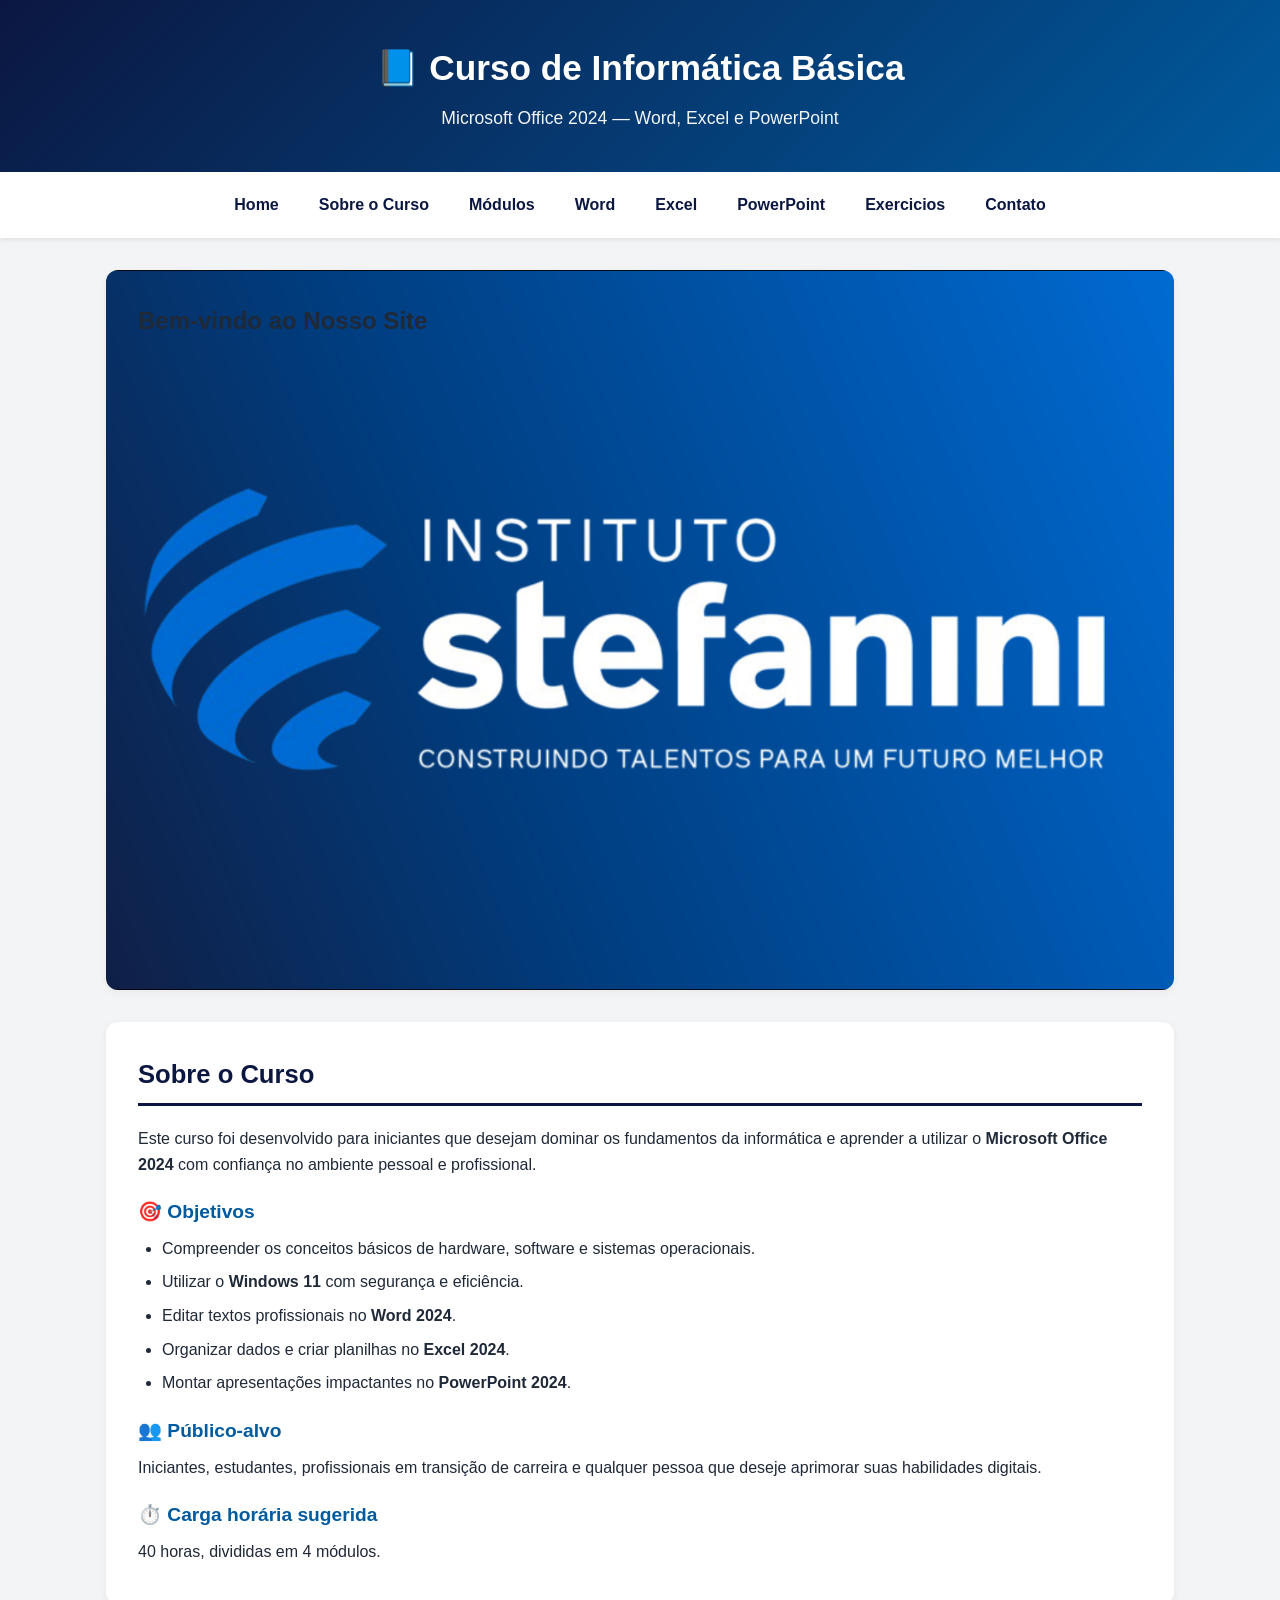
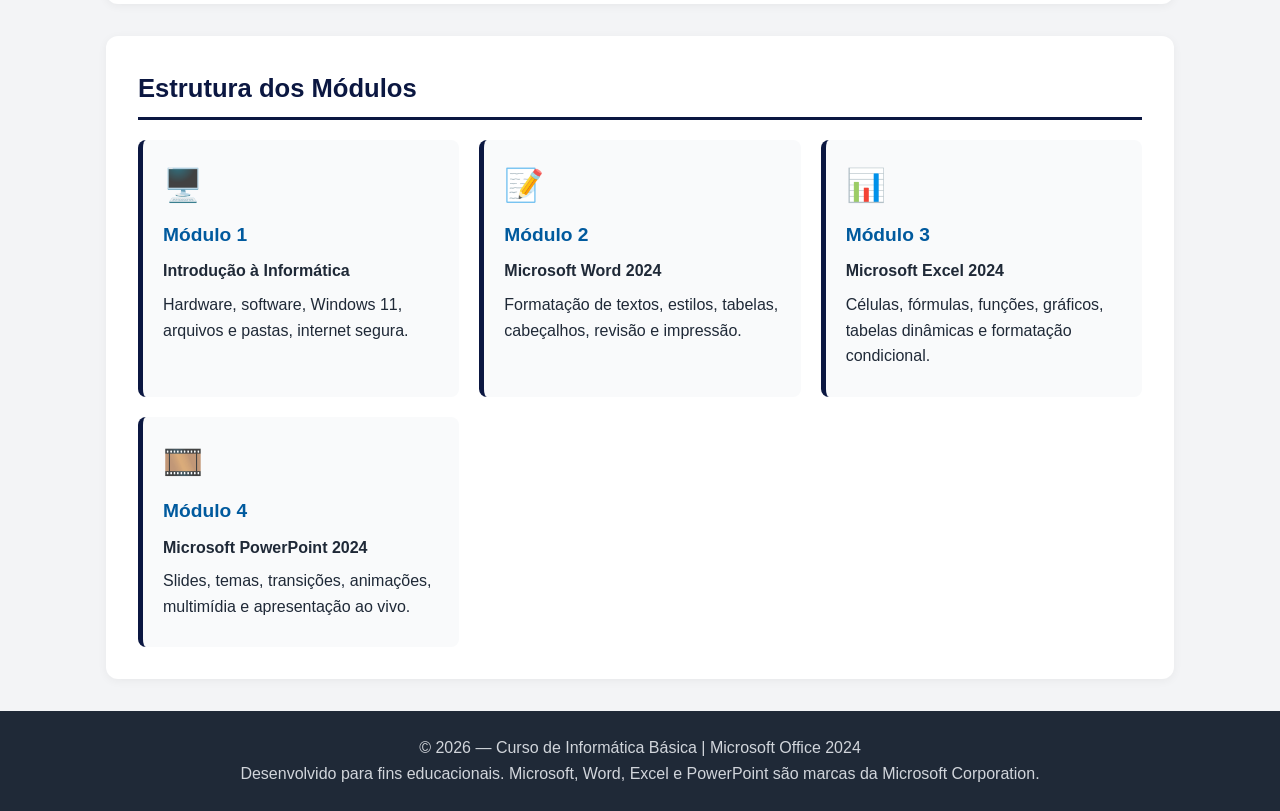
<file: index.html>
<!DOCTYPE html>
<html lang="pt-BR">
<head>
    <meta charset="UTF-8">
    <title>Meu Site</title>
    <link rel="stylesheet" href="css/style.css">
</head>
<body>
    <div id="header-container"></div>
    <div id="nav-container"></div>

    <main>

    <!-- ESTRUTURA HTML DO BANNER -->
    <section class="banner">
        <h1>Bem-vindo ao Nosso Site</h1>
       <!-- <a href="#servicos" class="btn-banner">Saiba Mais</a> -->
    </section>

    <!-- SOBRE -->
    <section id="sobre">
      <h2>Sobre o Curso</h2>
      <p>
        Este curso foi desenvolvido para iniciantes que desejam dominar os fundamentos da informática
        e aprender a utilizar o <strong>Microsoft Office 2024</strong> com confiança no ambiente pessoal
        e profissional.
      </p>
      <h3>🎯 Objetivos</h3>
      <ul>
        <li>Compreender os conceitos básicos de hardware, software e sistemas operacionais.</li>
        <li>Utilizar o <strong>Windows 11</strong> com segurança e eficiência.</li>
        <li>Editar textos profissionais no <strong>Word 2024</strong>.</li>
        <li>Organizar dados e criar planilhas no <strong>Excel 2024</strong>.</li>
        <li>Montar apresentações impactantes no <strong>PowerPoint 2024</strong>.</li>
      </ul>
      <h3>👥 Público-alvo</h3>
      <p>Iniciantes, estudantes, profissionais em transição de carreira e qualquer pessoa que deseje aprimorar suas habilidades digitais.</p>
      <h3>⏱️ Carga horária sugerida</h3>
      <p>40 horas, divididas em 4 módulos.</p>
    </section>

    <!-- MÓDULOS -->
    <section id="modulos">
      <h2>Estrutura dos Módulos</h2>
      <div class="modulos">
        <div class="card">
          <div class="icon">🖥️</div>
          <h3>Módulo 1</h3>
          <p><strong>Introdução à Informática</strong></p>
          <p>Hardware, software, Windows 11, arquivos e pastas, internet segura.</p>
        </div>
        <div class="card">
          <div class="icon">📝</div>
          <h3>Módulo 2</h3>
          <p><strong>Microsoft Word 2024</strong></p>
          <p>Formatação de textos, estilos, tabelas, cabeçalhos, revisão e impressão.</p>
        </div>
        <div class="card">
          <div class="icon">📊</div>
          <h3>Módulo 3</h3>
          <p><strong>Microsoft Excel 2024</strong></p>
          <p>Células, fórmulas, funções, gráficos, tabelas dinâmicas e formatação condicional.</p>
        </div>
        <div class="card">
          <div class="icon">🎞️</div>
          <h3>Módulo 4</h3>
          <p><strong>Microsoft PowerPoint 2024</strong></p>
          <p>Slides, temas, transições, animações, multimídia e apresentação ao vivo.</p>
        </div>
      </div>
    </section>

    </main>

    <div id="footer-container"></div>

    <script src="js/load-components.js"></script>
</body>
</html>
</file>
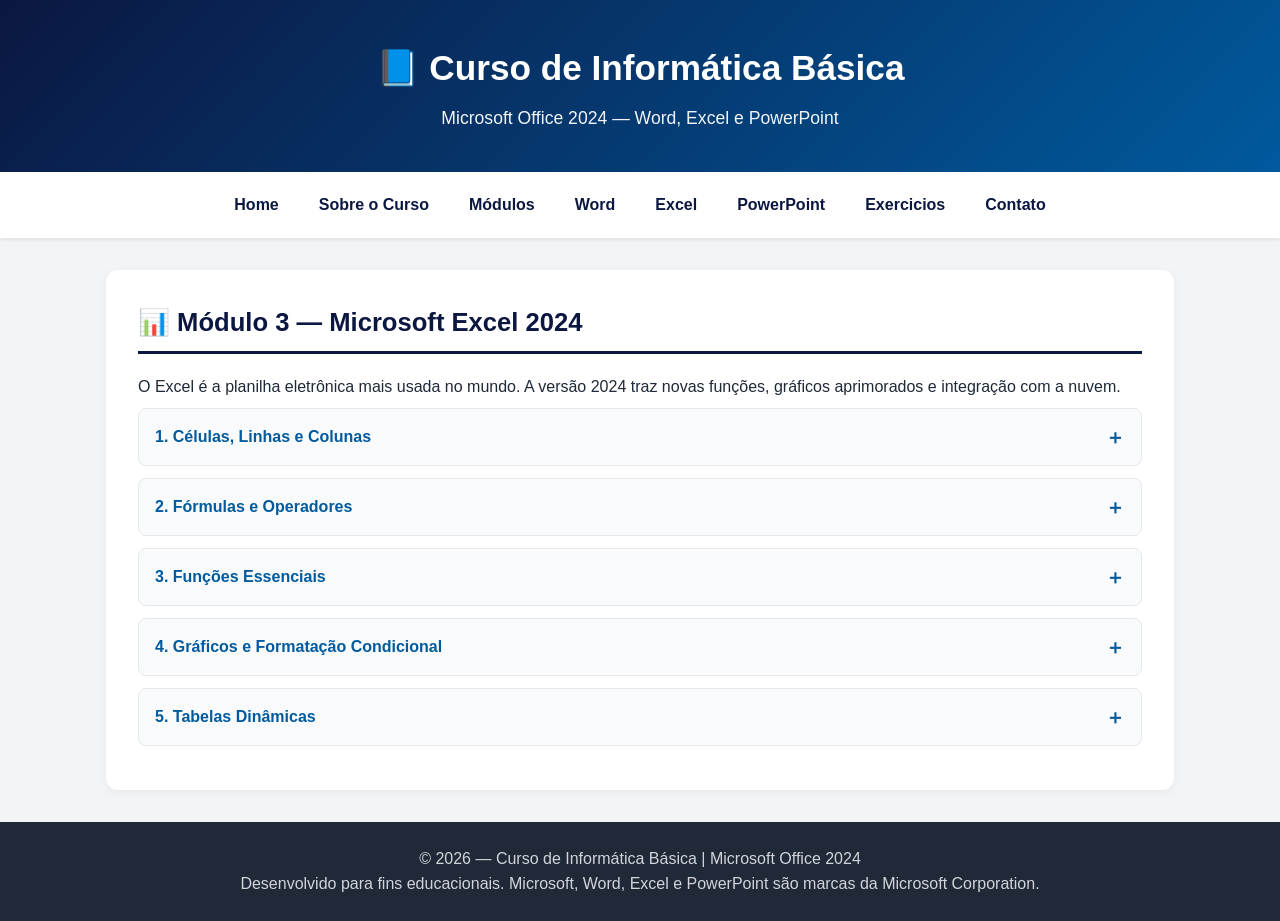
<file: excel.html>
<!DOCTYPE html>
<html lang="pt-BR">
<head>
    <meta charset="UTF-8">
    <title>Meu Site</title>
    <link rel="stylesheet" href="css/style.css">
</head>
<body>
    <div id="header-container"></div>
    <div id="nav-container"></div>

    <main>
<!-- EXCEL -->
    <section id="excel">
      <h2>📊 Módulo 3 — Microsoft Excel 2024</h2>
      <p>O Excel é a planilha eletrônica mais usada no mundo. A versão 2024 traz novas funções, gráficos aprimorados e integração com a nuvem.</p>

      <details>
        <summary>1. Células, Linhas e Colunas</summary>
        <div>
          <p>Uma planilha é composta por <strong>células</strong> identificadas por letra (coluna) e número (linha),
          como <code>A1</code>, <code>B5</code>, <code>C10</code>. Você pode:</p>
          <ul>
            <li>Ajustar largura de colunas e altura de linhas.</li>
            <li>Mesclar células (<em>Página Inicial → Mesclar e Centralizar</em>).</li>
            <li>Inserir/excluir linhas e colunas com o botão direito.</li>
          </ul>
        </div>
      </details>

      <details>
        <summary>2. Fórmulas e Operadores</summary>
        <div>
          <p>Toda fórmula começa com <code>=</code>. Exemplos:</p>
          <ul>
            <li>Soma: <code>=A1+B1</code> ou <code>=SOMA(A1:A10)</code></li>
            <li>Subtração: <code>=A1-B1</code></li>
            <li>Multiplicação: <code>=A1*B1</code></li>
            <li>Divisão: <code>=A1/B1</code></li>
          </ul>
        </div>
      </details>

      <details>
        <summary>3. Funções Essenciais</summary>
        <div>
          <ul>
            <li><code>=MÉDIA(A1:A10)</code> — calcula a média.</li>
            <li><code>=MÁXIMO(A1:A10)</code> — maior valor.</li>
            <li><code>=MÍNIMO(A1:A10)</code> — menor valor.</li>
            <li><code>=CONT.SE(A1:A10;"&gt;10")</code> — conta valores que atendem ao critério.</li>
            <li><code>=SE(A1&gt;=7;"Aprovado";"Reprovado")</code> — função condicional.</li>
            <li><code>=PROCV()</code> — busca valores em tabelas (novidade 2024: também <code>=PROCX()</code>).</li>
          </ul>
        </div>
      </details>

      <details>
        <summary>4. Gráficos e Formatação Condicional</summary>
        <div>
          <p>Selecione os dados e vá em <em>Inserir → Gráficos</em>. Tipos mais usados: colunas, linhas, pizza e barras.</p>
          <p>A <strong>formatação condicional</strong> destaca células com base em regras (ex.: valores acima da média em verde).</p>
        </div>
      </details>

      <details>
        <summary>5. Tabelas Dinâmicas</summary>
        <div>
          <p>Recurso poderoso para resumir grandes volumes de dados. Vá em
          <em>Inserir → Tabela Dinâmica</em>, escolha os campos e arraste para linhas, colunas e valores.</p>
        </div>
      </details>
    </section>
    </main>

    <div id="footer-container"></div>

    <script src="js/load-components.js"></script>
</body>
</html>
</file>
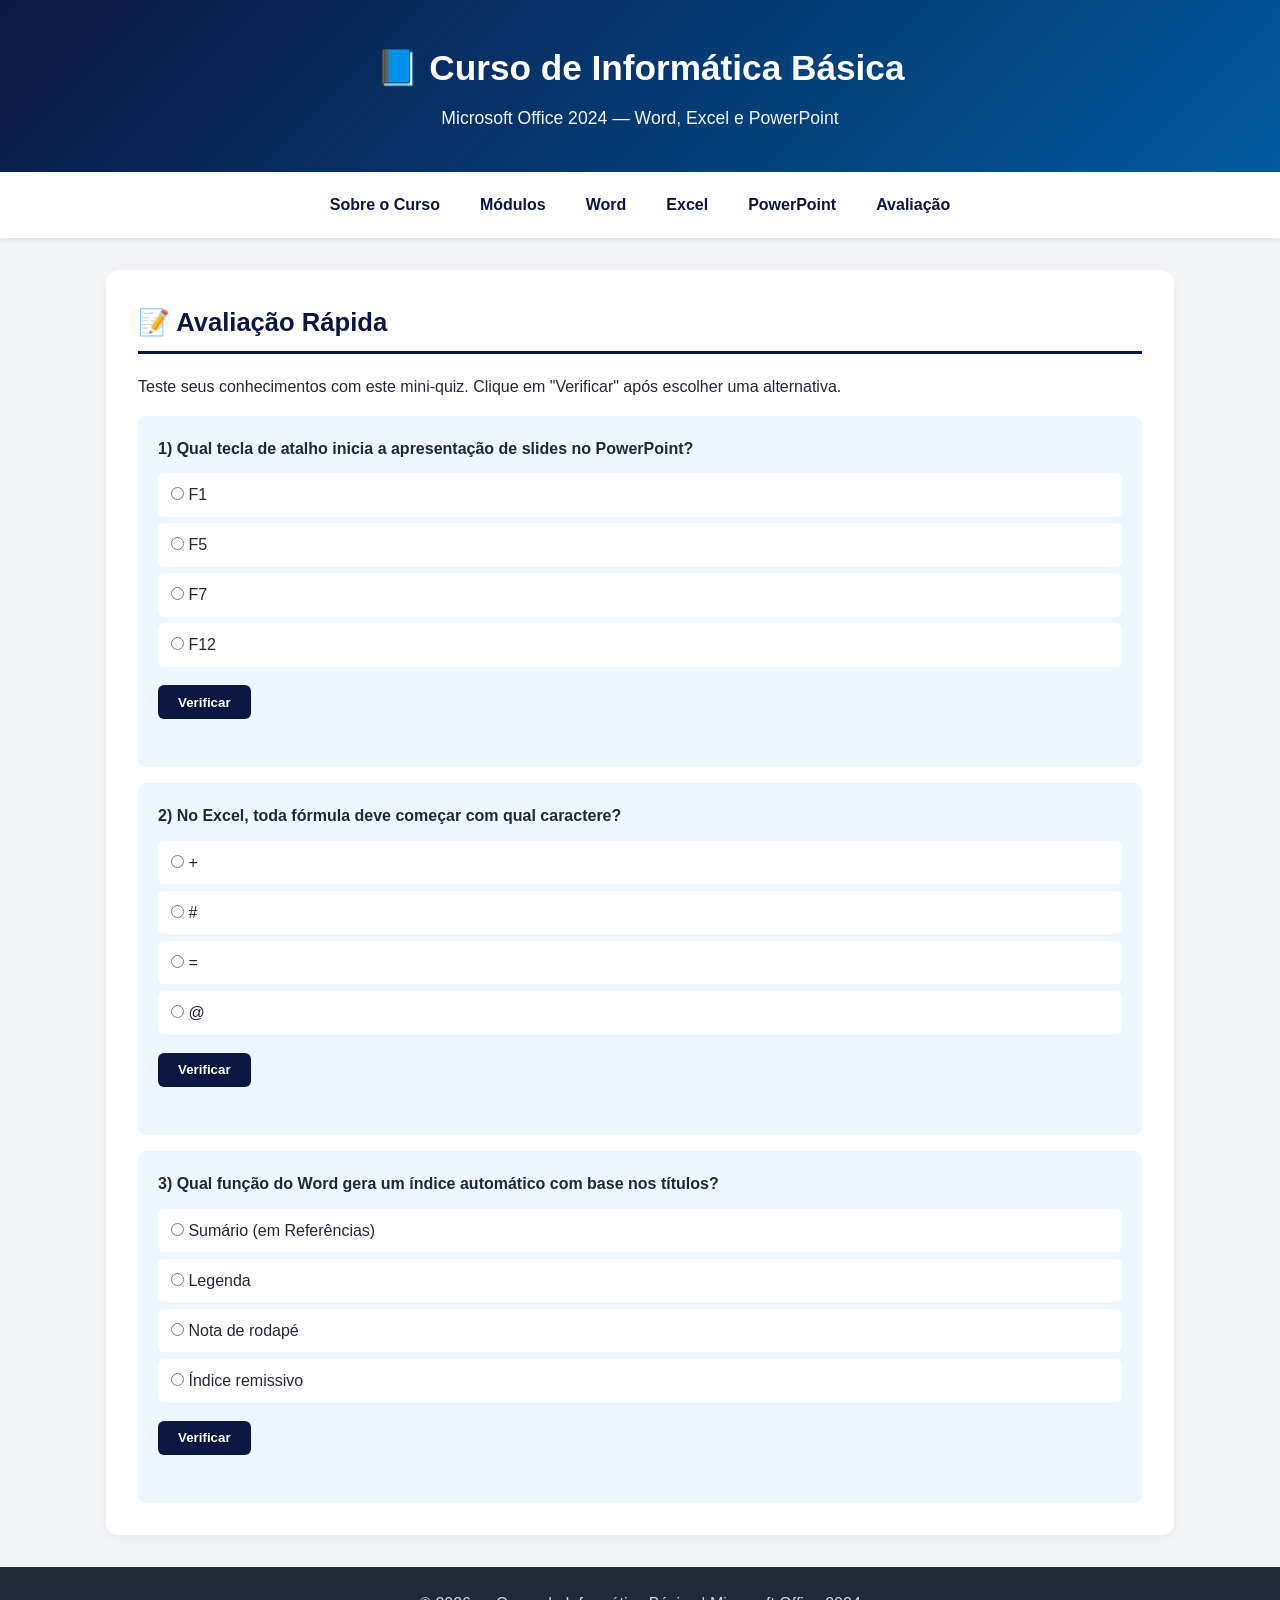
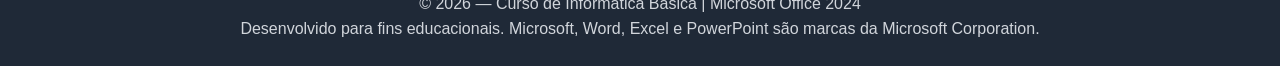
<file: exercicios.html>
<!DOCTYPE html>
<html lang="pt-BR">
<head>
  <meta charset="UTF-8" />
  <meta name="viewport" content="width=device-width, initial-scale=1.0" />
  <meta name="description" content="Curso de Informática Básica com ênfase em Microsoft Office 2024: Word, Excel e PowerPoint." />
  <title>Curso de Informática Básica — MS Office 2024</title>
  <link rel="stylesheet" href="css/style.css">
  <link rel="icon" type="image/png" sizes="16x16"  href="/imgs/favicon-16x16.png">
  <meta name="msapplication-TileColor" content="#ffffff">
  <meta name="theme-color" content="#ffffff">
</head>
<body>

  <header>
    <h1>📘 Curso de Informática Básica</h1>
    <p>Microsoft Office 2024 — Word, Excel e PowerPoint</p>
  </header>

  <nav>
    <ul>
      <li><a href="#">Sobre o Curso</a></li>
      <li><a href="#">Módulos</a></li>
      <li><a href="#">Word</a></li>
      <li><a href="#">Excel</a></li>
      <li><a href="#">PowerPoint</a></li>
      <li><a href="#">Avaliação</a></li>
    </ul>
  </nav>

  <main>
    <!-- AVALIAÇÃO -->
    <section id="avaliacao">
      <h2>📝 Avaliação Rápida</h2>
      <p>Teste seus conhecimentos com este mini-quiz. Clique em "Verificar" após escolher uma alternativa.</p>

      <div class="quiz" data-resposta="b">
        <div class="pergunta">1) Qual tecla de atalho inicia a apresentação de slides no PowerPoint?</div>
        <label><input type="radio" name="q1" value="a"> F1</label>
        <label><input type="radio" name="q1" value="b"> F5</label>
        <label><input type="radio" name="q1" value="c"> F7</label>
        <label><input type="radio" name="q1" value="d"> F12</label>
        <button type="button" onclick="verificar(this)">Verificar</button>
        <div class="resultado"></div>
      </div>

      <div class="quiz" data-resposta="c">
        <div class="pergunta">2) No Excel, toda fórmula deve começar com qual caractere?</div>
        <label><input type="radio" name="q2" value="a"> +</label>
        <label><input type="radio" name="q2" value="b"> #</label>
        <label><input type="radio" name="q2" value="c"> =</label>
        <label><input type="radio" name="q2" value="d"> @</label>
        <button type="button" onclick="verificar(this)">Verificar</button>
        <div class="resultado"></div>
      </div>

      <div class="quiz" data-resposta="a">
        <div class="pergunta">3) Qual função do Word gera um índice automático com base nos títulos?</div>
        <label><input type="radio" name="q3" value="a"> Sumário (em Referências)</label>
        <label><input type="radio" name="q3" value="b"> Legenda</label>
        <label><input type="radio" name="q3" value="c"> Nota de rodapé</label>
        <label><input type="radio" name="q3" value="d"> Índice remissivo</label>
        <button type="button" onclick="verificar(this)">Verificar</button>
        <div class="resultado"></div>
      </div>
    </section>

  </main>

  <footer>
    <p>© 2026 — Curso de Informática Básica | Microsoft Office 2024</p>
    <p>Desenvolvido para fins educacionais. Microsoft, Word, Excel e PowerPoint são marcas da Microsoft Corporation.</p>
  </footer>

  <script>
    // Função de verificação do quiz
    function verificar(botao) {
      const quiz = botao.closest('.quiz');
      const respostaCerta = quiz.dataset.resposta;
      const selecionada = quiz.querySelector('input[type="radio"]:checked');
      const resultado = quiz.querySelector('.resultado');

      if (!selecionada) {
        resultado.textContent = '⚠️ Selecione uma alternativa antes de verificar.';
        resultado.className = 'resultado errado';
        return;
      }

      if (selecionada.value === respostaCerta) {
        resultado.textContent = '✅ Correto! Muito bem!';
        resultado.className = 'resultado correto';
      } else {
        resultado.textContent = '❌ Incorreto. Tente novamente!';
        resultado.className = 'resultado errado';
      }
    }
  </script>

</body>
</html>
</file>
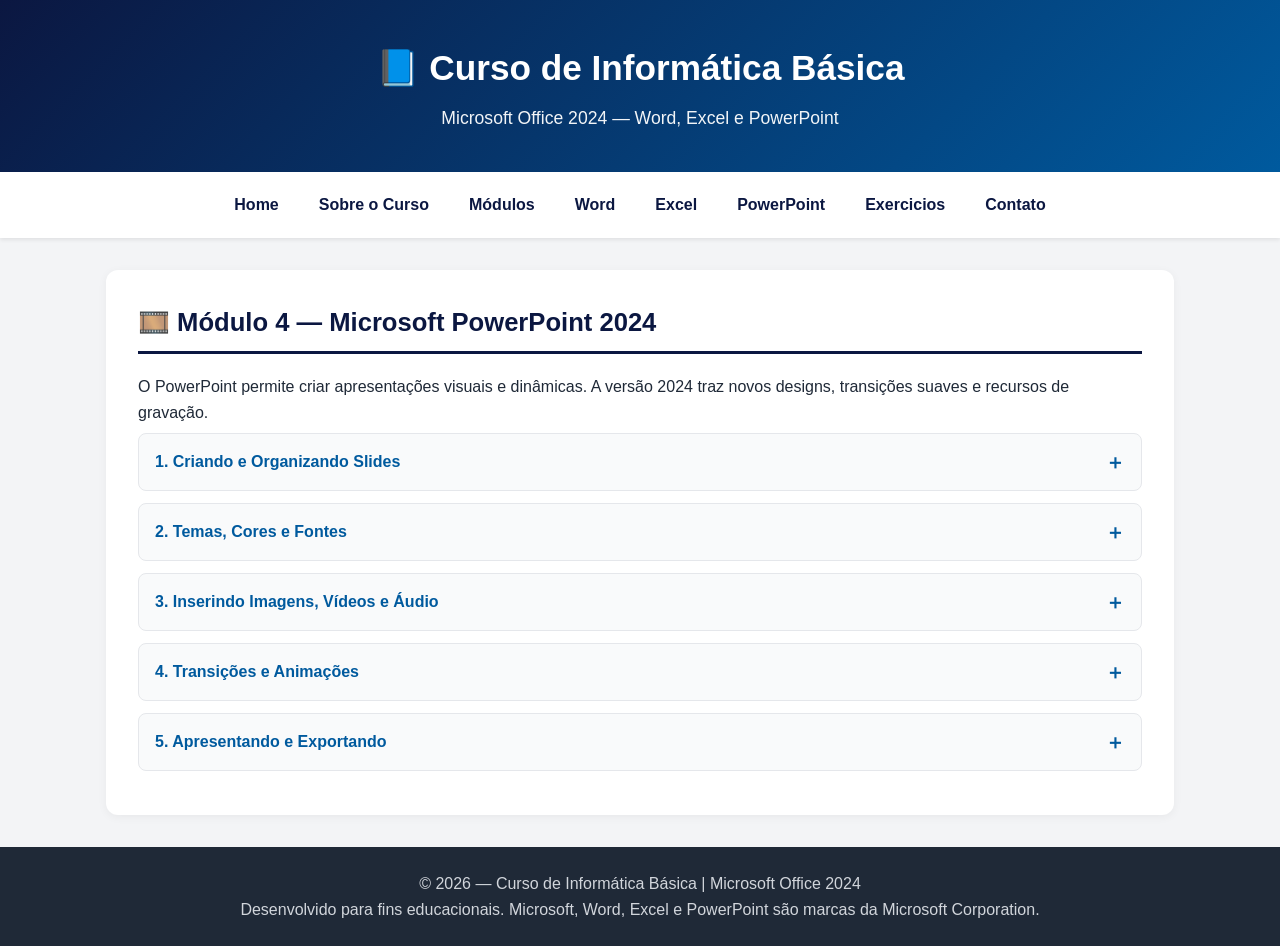
<file: ppoint.html>
<!DOCTYPE html>
<html lang="pt-BR">
<head>
    <meta charset="UTF-8">
    <title>Meu Site</title>
    <link rel="stylesheet" href="css/style.css">
</head>
<body>
    <div id="header-container"></div>
    <div id="nav-container"></div>

    <main>
            
    <!-- POWERPOINT -->
    <section id="powerpoint">
      <h2>🎞️ Módulo 4 — Microsoft PowerPoint 2024</h2>
      <p>O PowerPoint permite criar apresentações visuais e dinâmicas. A versão 2024 traz novos designs, transições suaves e recursos de gravação.</p>

      <details>
        <summary>1. Criando e Organizando Slides</summary>
        <div>
          <ul>
            <li><em>Página Inicial → Novo Slide</em> para adicionar slides.</li>
            <li>Escolha layouts diferentes: título, título e conteúdo, duas colunas, em branco.</li>
            <li>Reorganize os slides arrastando no painel lateral.</li>
          </ul>
        </div>
      </details>

      <details>
        <summary>2. Temas, Cores e Fontes</summary>
        <div>
          <p>Vá em <em>Design</em> para escolher um <strong>tema</strong>. Você pode personalizar cores e fontes
          em <em>Variants</em> para manter a identidade visual da apresentação.</p>
        </div>
      </details>

      <details>
        <summary>3. Inserindo Imagens, Vídeos e Áudio</summary>
        <div>
          <ul>
            <li><em>Inserir → Imagens</em> (do computador ou online).</li>
            <li><em>Inserir → Vídeo</em> para vídeos locais ou do YouTube.</li>
            <li><em>Inserir → Áudio</em> para narração ou trilha sonora.</li>
          </ul>
        </div>
      </details>

      <details>
        <summary>4. Transições e Animações</summary>
        <div>
          <p><strong>Transições</strong> são efeitos entre slides (ex.: Morph, Push, Fade).
          <strong>Animações</strong> são efeitos em objetos dentro do slide (entrada, ênfase, saída, trajetória).</p>
          <p>Dica: use com moderação para manter a apresentação profissional.</p>
        </div>
      </details>

      <details>
        <summary>5. Apresentando e Exportando</summary>
        <div>
          <p>Pressione <strong>F5</strong> para iniciar a apresentação do começo, ou <em>Apresentação de Slide → Do Slide Atual</em>.
          Para exportar, use <em>Arquivo → Exportar</em> (PDF, vídeo MP4 ou GIF).</p>
        </div>
      </details>
    </section>

    </main>

    <div id="footer-container"></div>

    <script src="js/load-components.js"></script>
</body>
</html>
</file>
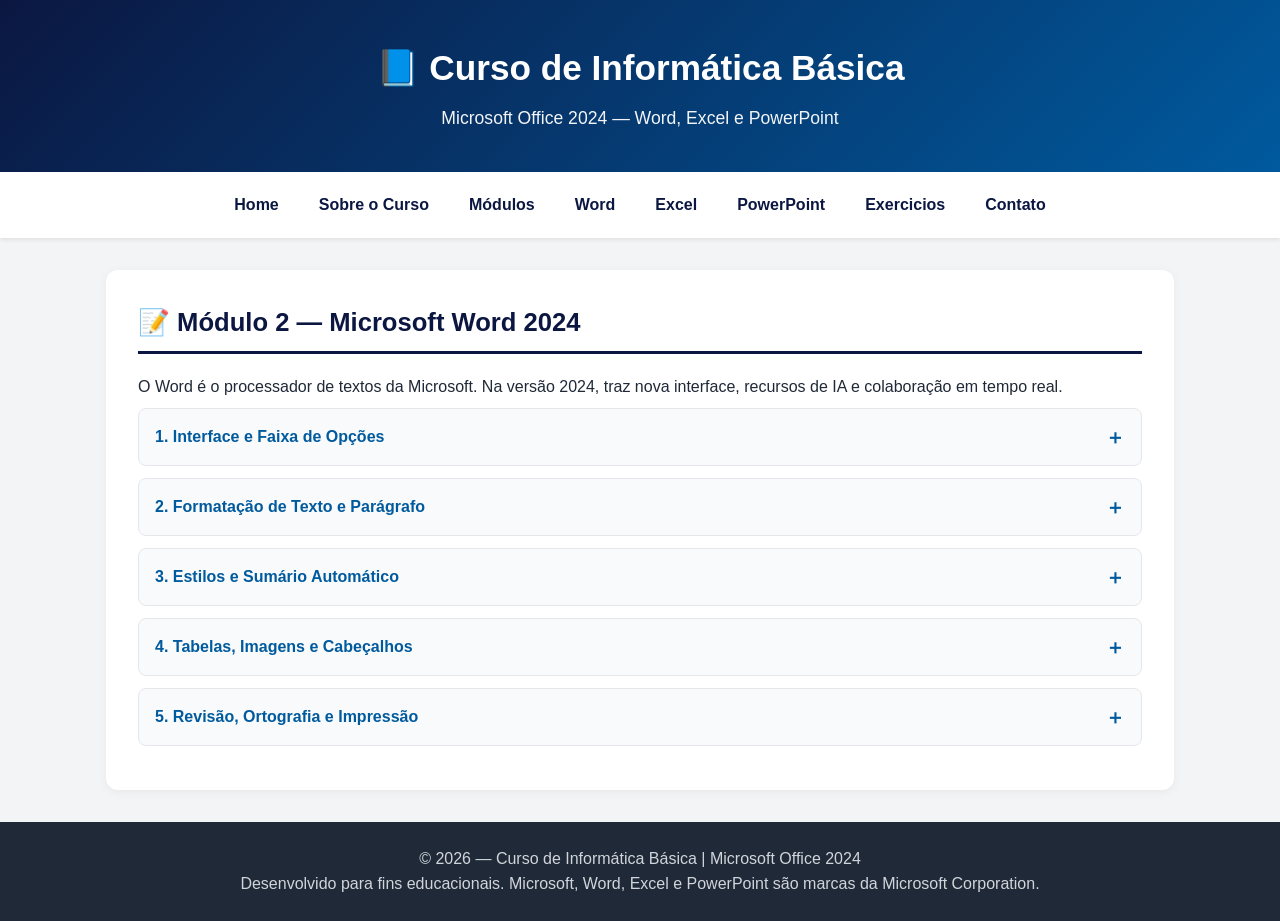
<file: word.html>
<!DOCTYPE html>
<html lang="pt-BR">
<head>
    <meta charset="UTF-8">
    <title>Meu Site</title>
    <link rel="stylesheet" href="css/style.css">
</head>
<body>
    <div id="header-container"></div>
    <div id="nav-container"></div>

    <main>
<!-- WORD -->
    <section id="word">
      <h2>📝 Módulo 2 — Microsoft Word 2024</h2>
      <p>O Word é o processador de textos da Microsoft. Na versão 2024, traz nova interface, recursos de IA e colaboração em tempo real.</p>

      <details>
        <summary>1. Interface e Faixa de Opções</summary>
        <div>
          <p>A <strong>Faixa de Opções</strong> (Ribbon) organiza os comandos em abas:</p>
          <ul>
            <li><strong>Arquivo:</strong> salvar, abrir, imprimir, exportar para PDF.</li>
            <li><strong>Página Inicial:</strong> fonte, parágrafo, estilos.</li>
            <li><strong>Inserir:</strong> tabelas, imagens, formas, hiperlinks.</li>
            <li><strong>Layout:</strong> margens, orientação, colunas.</li>
            <li><strong>Revisão:</strong> ortografia, sinônimos, controle de alterações.</li>
          </ul>
        </div>
      </details>

      <details>
        <summary>2. Formatação de Texto e Parágrafo</summary>
        <div>
          <p>Principais formatações:</p>
          <ul>
            <li><strong>Fonte:</strong> tipo, tamanho, cor, negrito (<em>Ctrl+N</em>), itálico (<em>Ctrl+I</em>), sublinhado (<em>Ctrl+S</em>).</li>
            <li><strong>Parágrafo:</strong> alinhamento (esquerda, centro, direita, justificado), espaçamento entre linhas, recuo.</li>
            <li><strong>Marcadores e numeração</strong> para listas.</li>
          </ul>
        </div>
      </details>

      <details>
        <summary>3. Estilos e Sumário Automático</summary>
        <div>
          <p>Aplique <strong>Título 1, Título 2, Título 3</strong> aos cabeçalhos do documento. Depois, vá em
          <em>Referências → Sumário</em> para gerar um índice automático, atualizável com um clique.</p>
        </div>
      </details>

      <details>
        <summary>4. Tabelas, Imagens e Cabeçalhos</summary>
        <div>
          <ul>
            <li><strong>Tabelas:</strong> Inserir → Tabela; é possível mesclar células e aplicar estilos.</li>
            <li><strong>Imagens:</strong> Inserir → Imagens; ajuste quebra de texto (quadrado, atrás do texto, etc.).</li>
            <li><strong>Cabeçalho e rodapé:</strong> Inserir → Cabeçalho/Rodapé; útil para numerar páginas.</li>
          </ul>
        </div>
      </details>

      <details>
        <summary>5. Revisão, Ortografia e Impressão</summary>
        <div>
          <p>Use <em>Revisão → Ortografia e Gramática</em> (<em>F7</em>) para revisar o texto. Antes de imprimir,
          utilize <em>Arquivo → Imprimir</em> para visualizar o layout final e escolher a impressora.</p>
        </div>
      </details>
    </section>
 </main>

    <div id="footer-container"></div>

    <script src="js/load-components.js"></script>
</body>
</html>
</file>
<file: css/style.css>
/* ===== Reset e base ===== */
* { box-sizing: border-box; margin: 0; padding: 0; }
:root {
  --cor-principal: #0B1741;
  --cor-secundaria: #2ecc71;
  --cor-fundo: #f4f4f4;
  --cor-texto: #333333;
}
html { scroll-behavior: smooth; }
body {
      font-family: 'Segoe UI', Tahoma, Geneva, Verdana, sans-serif;
      line-height: 1.6;
      color: #1f2937;
      background: #f3f4f6;
    }
    a { color: var(--cor-principal); text-decoration: none; }
    a:hover { text-decoration: underline; }
    img { max-width: 100%; display: block; }

    /* ===== Cabeçalho ===== */
    header {
      background: linear-gradient(135deg, var(--cor-principal) 0%, #005a9e 100%);
      color: #fff;
      padding: 2.5rem 1rem;
      text-align: center;
      box-shadow: 0 2px 8px rgba(0,0,0,0.15);
    }
    header h1 { font-size: 2.2rem; margin-bottom: 0.5rem; }
    header p { font-size: 1.1rem; opacity: 0.95; }

    /* ===== Navegação ===== */
    nav {
      background: #fff;
      position: sticky;
      top: 0;
      z-index: 100;
      box-shadow: 0 2px 4px rgba(0,0,0,0.08);
    }
    nav ul {
      list-style: none;
      display: flex;
      flex-wrap: wrap;
      justify-content: center;
      gap: 0.5rem;
      padding: 0.75rem 1rem;
    }
    nav a {
      display: inline-block;
      padding: 0.5rem 1rem;
      border-radius: 6px;
      color: var(--cor-principal);
      font-weight: 600;
      transition: background 0.2s, color 0.2s;
    }
    nav a:hover {
      background: var(--cor-principal);
      color: #fff;
      text-decoration: none;
    }


        /* ESTILOS DO BANNER */
        .banner {
            /* Imagem de fundo (usando um link de exemplo) */
            background-image: url(../imgs/banner-01.png);
            
            /* Faz a imagem cobrir todo o espaço sem distorcer */
            background-size: cover;
            background-position: center;
            background-repeat: no-repeat;

            /* Altura do banner */
            height: 80vh; /* 80% da altura da tela */
            min-height: 400px;
        }

    /* ===== Container principal ===== */
    main {
      max-width: 1100px;
      margin: 2rem auto;
      padding: 0 1rem;
    }
    section {
      background: #fff;
      border-radius: 12px;
      padding: 2rem;
      margin-bottom: 2rem;
      box-shadow: 0 2px 10px rgba(0,0,0,0.05);
    }
    section h2 {
      color: var(--cor-principal);
      border-bottom: 3px solid var(--cor-principal);
      padding-bottom: 0.5rem;
      margin-bottom: 1.25rem;
      font-size: 1.6rem;
    }
    section h3 {
      color: #005a9e;
      margin: 1.25rem 0 0.5rem;
      font-size: 1.2rem;
    }
    section p, section li { margin-bottom: 0.5rem; }
    section ul, section ol { margin-left: 1.5rem; margin-bottom: 1rem; }

    /* ===== Cards dos módulos ===== */
    .modulos {
      display: grid;
      grid-template-columns: repeat(auto-fit, minmax(260px, 1fr));
      gap: 1.25rem;
      margin-top: 1rem;
    }
    .card {
      background: #f9fafb;
      border-left: 5px solid var(--cor-principal);
      border-radius: 8px;
      padding: 1.25rem;
      transition: transform 0.2s, box-shadow 0.2s;
    }
    .card:hover {
      transform: translateY(-4px);
      box-shadow: 0 6px 16px rgba(0,0,0,0.1);
    }
    .card .icon { font-size: 2rem; margin-bottom: 0.5rem; }
    .card h3 { margin-top: 0; }

    /* ===== Acordeão ===== */
    details {
      background: #f9fafb;
      border-radius: 8px;
      margin-bottom: 0.75rem;
      padding: 0.75rem 1rem;
      border: 1px solid #e5e7eb;
    }
    details[open] { background: #eef6ff; }
    summary {
      cursor: pointer;
      font-weight: 600;
      color: #005a9e;
      list-style: none;
      display: flex;
      justify-content: space-between;
      align-items: center;
    }
    summary::-webkit-details-marker { display: none; }
    summary::after {
      content: "＋";
      font-size: 1.25rem;
      transition: transform 0.2s;
    }
    details[open] summary::after {
      content: "−";
    }
    details > div { margin-top: 0.75rem; }

    /* ===== Quiz ===== */
    .quiz {
      background: #eef6ff;
      border-radius: 8px;
      padding: 1.25rem;
      margin-top: 1rem;
    }
    .quiz .pergunta { font-weight: 600; margin-bottom: 0.75rem; }
    .quiz label {
      display: block;
      padding: 0.5rem 0.75rem;
      margin-bottom: 0.4rem;
      background: #fff;
      border-radius: 6px;
      cursor: pointer;
      border: 1px solid transparent;
      transition: border-color 0.2s;
    }
    .quiz label:hover { border-color: var(--cor-principal); }
    .quiz button {
      margin-top: 0.75rem;
      background: var(--cor-principal);
      color: #fff;
      border: none;
      padding: 0.6rem 1.25rem;
      border-radius: 6px;
      font-weight: 600;
      cursor: pointer;
      transition: background 0.2s;
    }
    .quiz button:hover { background: #005a9e; }
    .resultado {
      margin-top: 0.75rem;
      font-weight: 600;
      padding: 0.5rem 0.75rem;
      border-radius: 6px;
    }
    .resultado.correto { background: #d1fae5; color: #065f46; }
    .resultado.errado { background: #fee2e2; color: #991b1b; }

    /* ===== Rodapé ===== */
    footer {
      background: #1f2937;
      color: #d1d5db;
      text-align: center;
      padding: 1.5rem 1rem;
      margin-top: 2rem;
    }
    footer a { color: #93c5fd; }

    /* ===== Responsivo ===== */
    @media (max-width: 600px) {
      header h1 { font-size: 1.6rem; }
      section { padding: 1.25rem; }
      section h2 { font-size: 1.3rem; }
    }
</file>
